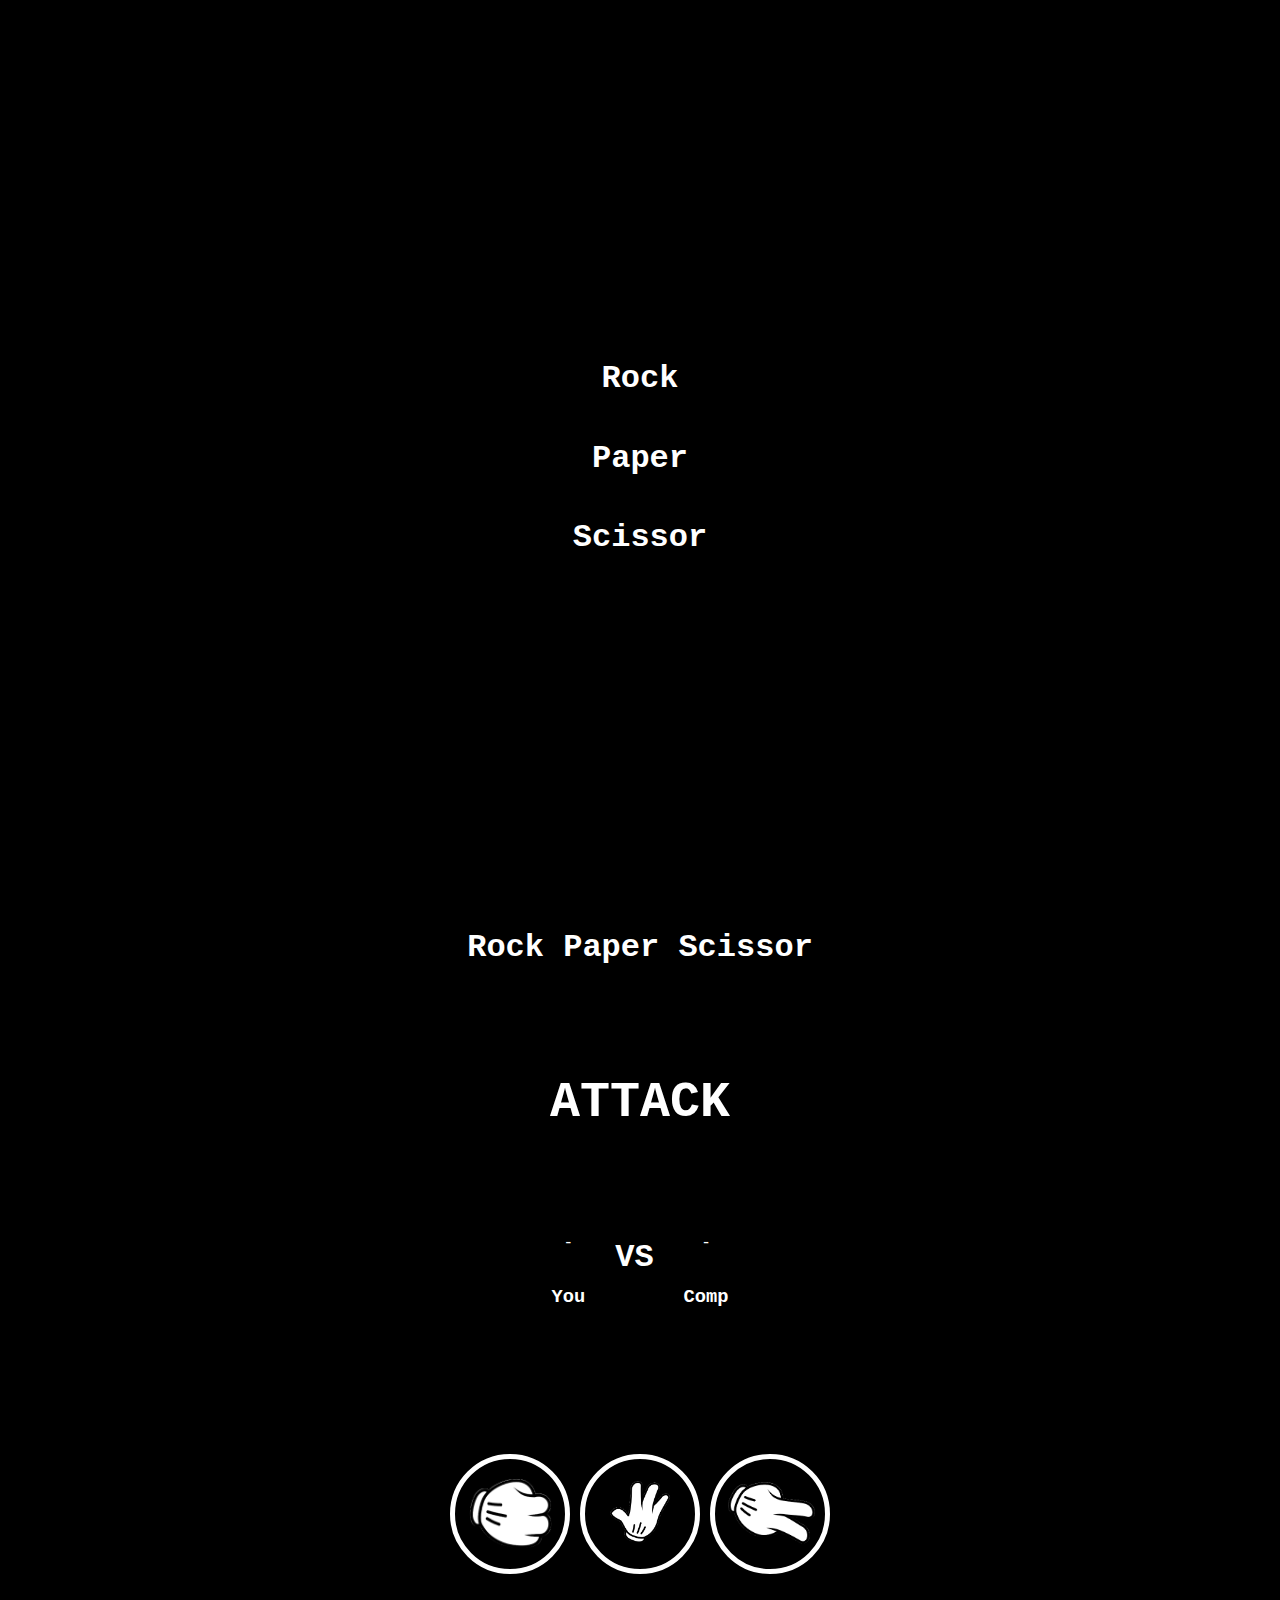
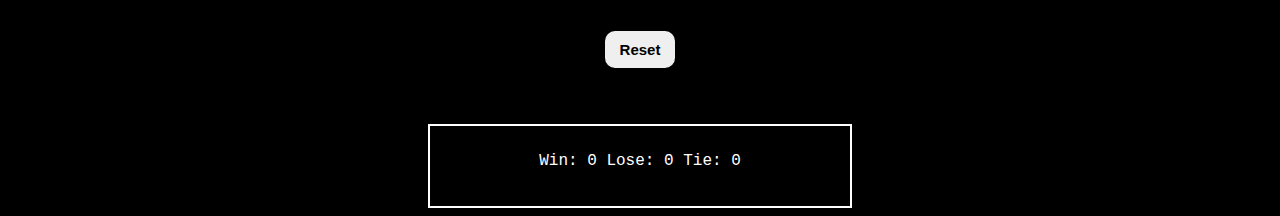
<file: Rock_Pap_sic/index.html>
<!DOCTYPE html>
<html lang="en">
<head>
    <meta charset="UTF-8">
    <meta name="viewport" content="width=device-width, initial-scale=1.0">
    <title>Document</title>
    <link rel="stylesheet" href="index.css">

</head>
<body>
  <div class="preload">
    <h1>Rock</h1>
    <h1>Paper</h1>
    <h1>Scissor</h1>
  </div>
  <div class="game">
  <div>
    <h1 class="title">Rock Paper Scissor</h1>
   </div>
   <div class="Annou">
      <p class="Winner">ATTACK</p>
   </div>
    
   <div class="pla">
    <div class="show">
      <p class="option">-</p>
      <h3>You</h3>
    </div>
    <div class="d">
      <h1>VS</h1>
    </div>
    <div class="show1">
      <p class="option1">-</p>
      <h3>Comp</h3>
    </div>
    </div>

   <div class="power">
      <button class="ani" onclick="user='rock';rps()"><img src="images/rock.png" alt="" class="Anim"></button>

    <button class="ani" onclick="user='paper';rps()" ><img src="images/paper.png" alt="" class="Anim"></button>

    <button class="ani" onclick="user='Siscor';rps()" ><img src="images/Siscor.png" alt="" class="Anim"></button>

   </div>
    
    <button class="reset" onclick="score.Win=0;score.Lose=0;score.Tie=0; localStorage.removeItem('score');  updateScore();"
    >Reset</button>

    <div class="Scores">
      <p class="result"></p>
    </div>
    </div>
    <script src="index.js"></script>
</body>
</html>
</file>
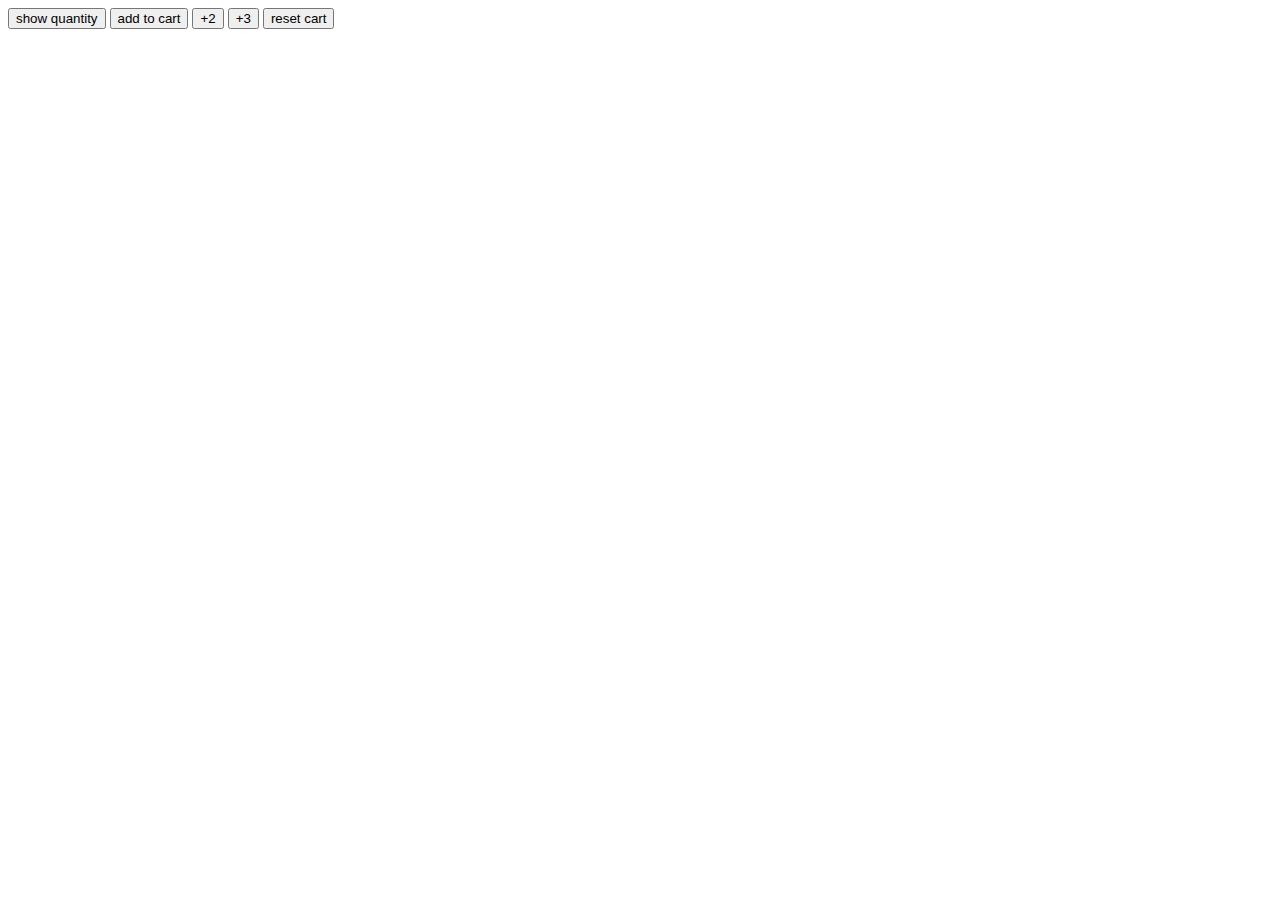
<file: 05-quantity.html>
<!DOCTYPE html>
<html lang="en">
<head>
    <meta charset="UTF-8">
    <meta name="viewport" content="width=device-width, initial-scale=1.0">
    <title>Document</title>
</head>
<body>
   <button onclick="console.log(`quantity: ${quantity}`);">show quantity</button>
   <button onclick="quantity=quantity+1;console.log(`quantity: ${quantity}`);">add to cart</button>
   <button onclick="quantity=quantity+2;console.log(`quantity: ${quantity}`);">+2</button>
   <button onclick="quantity=quantity+3;console.log(`quantity: ${quantity}`);">+3</button>
   <button onclick="quantity=0;console.log('quantity=0');">reset cart</button>
   <script>
   let quantity=0;
   </script>
</body>
</html>
</file>
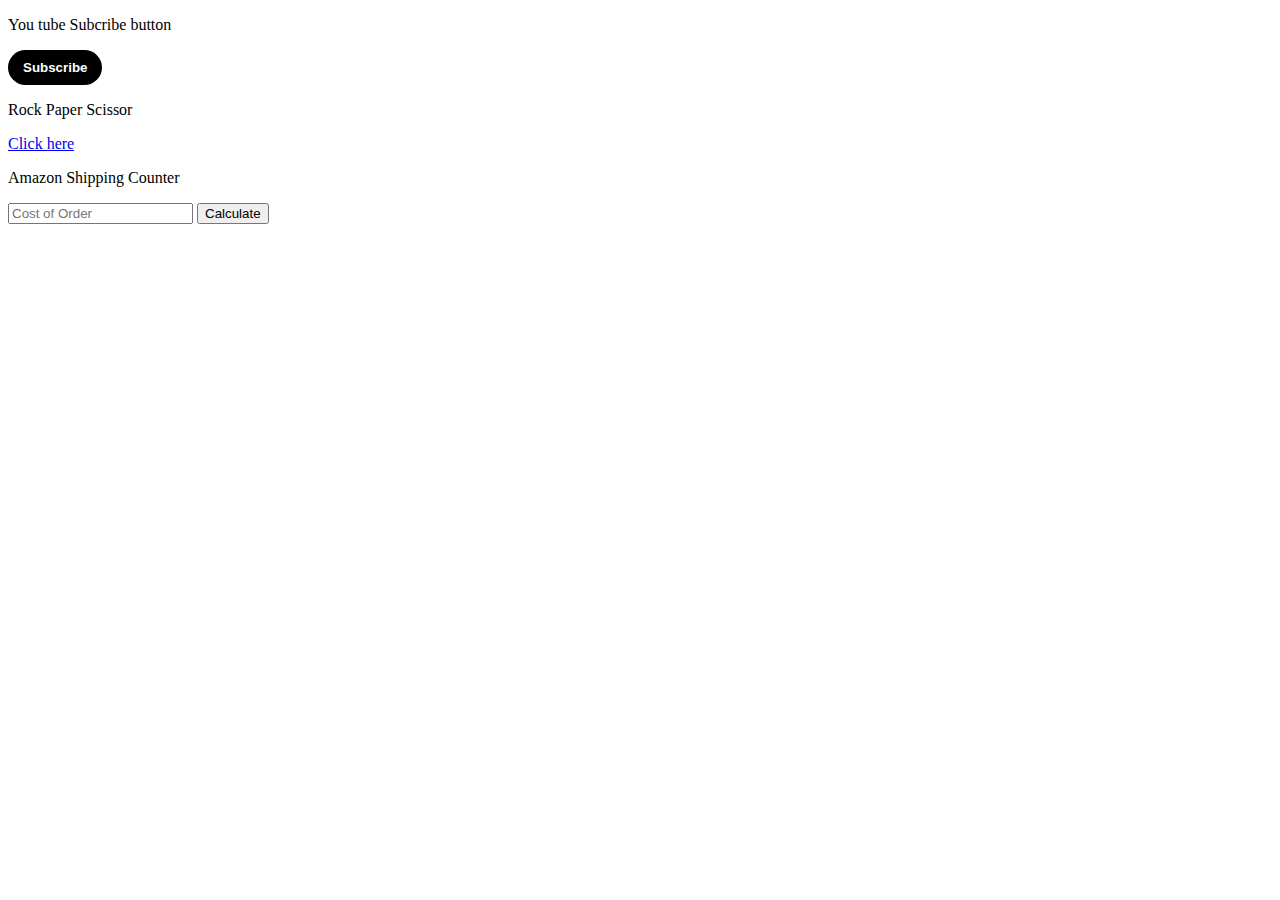
<file: 09-DOM.html>
<!DOCTYPE html>
<html lang="en">
<head>
    <meta charset="UTF-8">
    <meta name="viewport" content="width=device-width, initial-scale=1.0">
    <title>Document</title>
    <style>
        .sub{
            border: none;
            background-color: black;
            color: white;
            padding: 10px 15px 10px 15px;
            border-radius: 20px;
            font-weight: bold;
        }
        .ub{
            color: black;
            background-color: rgb(206, 201, 201);
            font-weight: bold;
        }
    </style>
</head>
<body>
    <p>You tube Subcribe button</p>
    <button class="sub" onclick="Change()">Subscribe</button>
    <p>Rock Paper Scissor</p>
    <a href="rock_pap_sis.html">Click here</a>
    <p>Amazon Shipping Counter</p>
    <input type="text"id="in" placeholder="Cost of Order" onkeyup="document.querySelector('.Display').innerHTML=document.querySelector('#in').value">
    <button onclick="Cal()">Calculate</button>
    <p class="Display"></p>
   <script>
      function Change(){
        let button = document.querySelector('.sub')
        if(button.innerText === 'Subscribe'){
            button.innerText = 'Subscribed';
            button.classList.add('ub');
        }
        else{
            button.innerText = 'Subscribe';
            button.classList.remove('ub');
        }
      }
    </script>
</body>
</html>
</file>
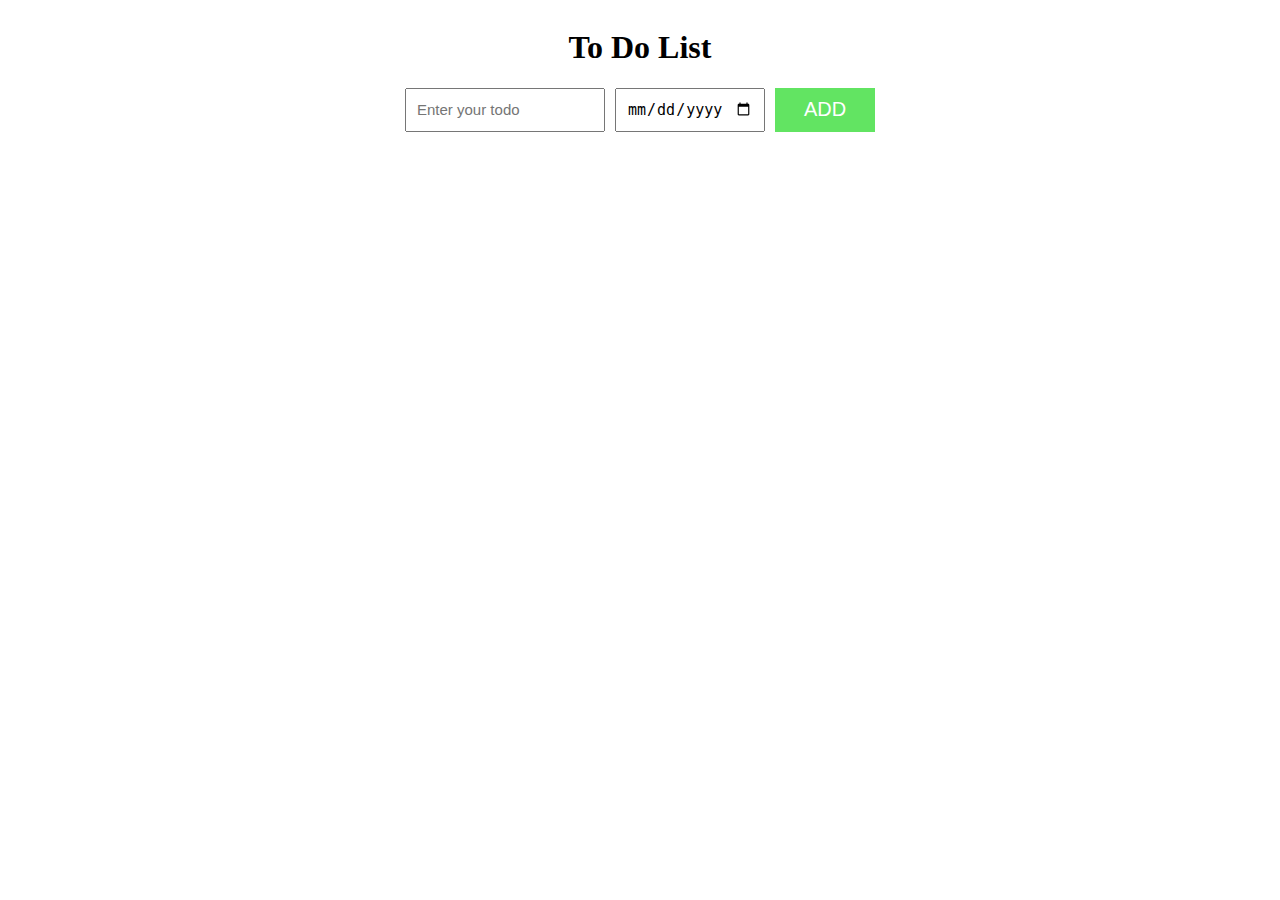
<file: Todo/10-todolist.html>
<!DOCTYPE html>
<html lang="en">
<head>
    <meta charset="UTF-8">
    <meta name="viewport" content="width=device-width, initial-scale=1.0">
    <title>To Do List</title>
    <link rel="stylesheet" href="index.css">
</head>
<body onload="rendertodo()">
    <div class="todoo">
    <h1>To Do List</h1>
    <div class="intodo">
        <input type="text" placeholder="Enter your todo" class="todotext">
    <input type="date" class="todate">
    <button onclick="addtodo()" class="add">ADD</button>
    </div>
    
    <div class="tolist"></div>
    </div>
    <script src="index.js"></script>
</body>
</html>
</file>
<file: Rock_Pap_sic/index.css>
body,.game{
   overflow: hidden;
    min-height: 100vh;
    min-width: 500px;
    display: flex;
    flex-direction: column;
    justify-content: space-between;
    align-items: center;
    background-color: black;
    color: white;
    font-family: 'Courier New', Courier, monospace;
 }
 .preload{
   min-height: 100vh;
   display: flex;
   flex-direction: column;
   justify-content: center;
   align-items: center;
   animation:  home 10s linear forwards;
   position: relative;
 }
 @keyframes home {
   0%{
      color: black;
   }
   10%{
    color: white;
    min-height: 90vh;
   }
   20%{
      color: white;
      min-height: 80vh;
   }
   30%{
      color: white;
      min-height: 70vh;
   }
   40%{
      color: white;
      min-height: 60vh;
      opacity: 0;
   }
   50%{
      color: white;
      min-height: 50vh;
      opacity: 0;
   }
   60%{
      color: white;
      min-height: 40vh;
      opacity: 0;
   }
   70%{
      color: white;
      min-height: 30vh;
      opacity: 0;
   }
   80%{
      color: white;
      min-height: 20vh;
      opacity: 0;
   }
   90%{
      color: white;
      min-height: 10vh;
      opacity: 0;
   }
   95%{
      color: white;
      min-height: 5vh;
      opacity: 0;
   }
   100%{
     display: none;
      opacity: 0;
      min-height: 0vh;
   }
 }
 .Anim{
    height: 70px;
    background: transparent;
 }
 .Anime{
    height: 100px;
    background: transparent;
 }
 .ani{
    height: 120px;
    width: 120px;
    background-color: black;
    padding: 10px;
    border: 5px solid white;
    border-radius: 60px;
 }
.reset{
 border: none;
 padding: 10px 15px;
 font-weight: bold;
 font-size: 15px;
 border-radius: 10px;
 margin: 20px;
}
.Winner{
 font-size: 50px;
 font-weight: bold;
 margin: 50px;
}
pre{
 margin: 20px;
}
.pla{
 height: 200px;
 display: flex;
 justify-content: space-around;
}
.show,.show1,.d{
 margin-left: 15px;
 margin-right: 15px;
}
.show,.show1{
 display: flex;
 flex-direction: column;
 align-items: center;
}
.Annou,.power{
 text-align: center;
}
.Scores{
 height: 60px;
 width: 400px;
 border: 2px solid white;
 padding: 10px;
 text-align: center;
}
</file>
<file: Todo/index.css>
body,.todoo{
    display: flex;
    flex-direction: column;
    justify-content: center;
    align-items: center;
}
.intodo{
    display: grid;
    grid-template-columns: 200px 150px 100px;
    column-gap: 10px;
    row-gap: 10px;
    margin-bottom: 10px;
}
.tolist{
    display: grid;
    grid-template-columns: 200px 150px 100px;
    column-gap: 10px;
    row-gap: 10px;   
    align-items: center;
}

input{
    padding: 10px;
    font-size: 15px;
}
.del{
    padding:15px 30px 15px 30px;
    font-size: 15px;
    background-color: red;
    border: none;
}
.c{
    font-weight: bold;
}
.add{
    background-color: rgb(98, 228, 98);
    border: none;
    font-size: 20px;
    color: white;
}
</file>
